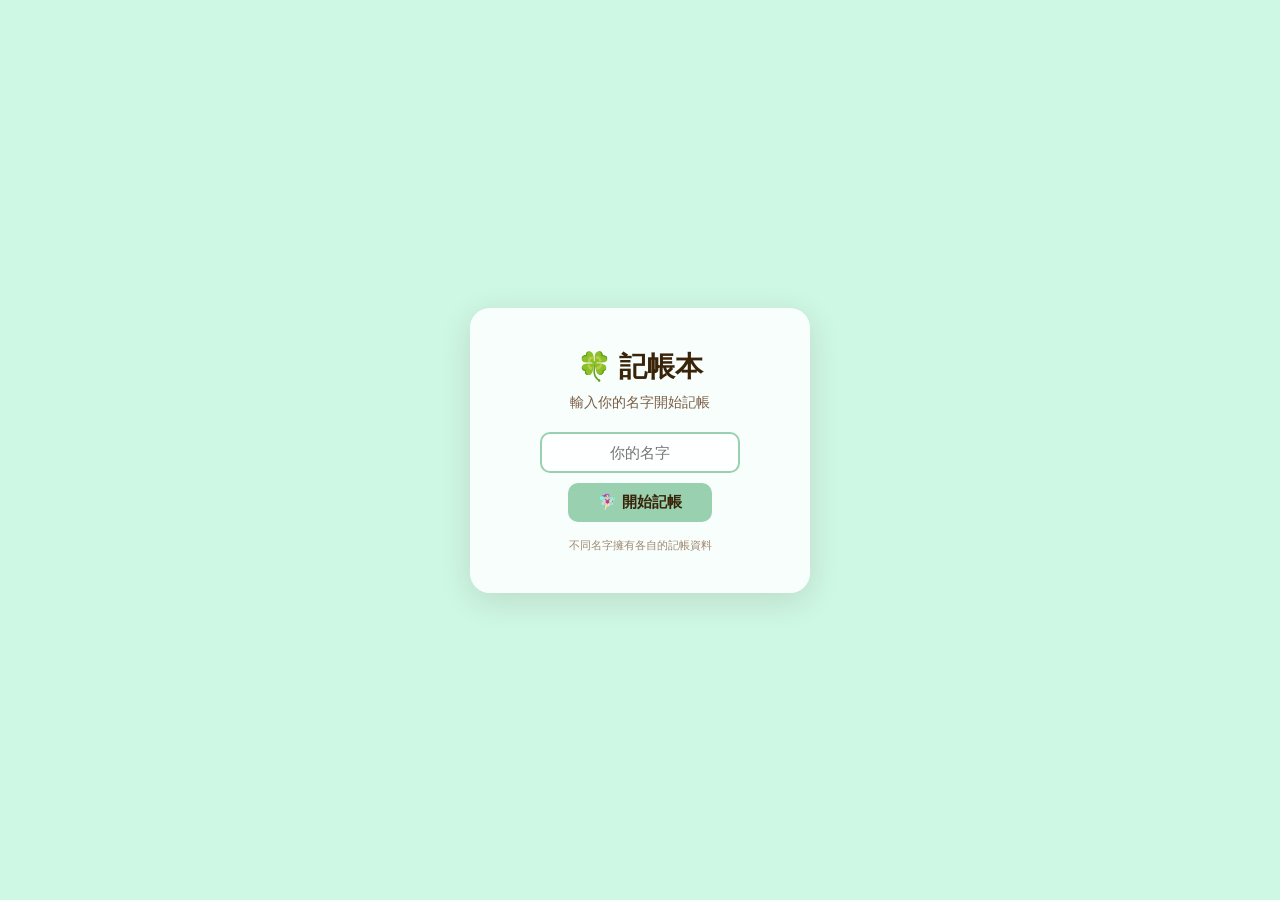
<file: index.html>
<!DOCTYPE html>
<html lang="zh-TW">
<head>
  <meta charset="UTF-8">
  <meta name="viewport" content="width=device-width, initial-scale=1.0">
  <title>🍀 記帳本</title>
  <link rel="stylesheet" href="accounting.css">

</head>
<body>
  <div class="container">
    <header>
      <h1>🧚🏻‍♀️ 記帳本</h1>
      <div class="header-right">
        <div class="user-area" id="userArea" style="display:none">
          <span class="user-name" id="userName"></span>
          <button class="logout-btn" id="logoutBtn">登出</button>
        </div>
      </div>
    </header>

    <div class="today-bar">
      <div class="today-item">
        <span class="ti-icon">🎶</span>
        <span class="ti-label">今日收入</span>
        <span class="ti-value inc" id="todayInc">$0</span>
      </div>
      <div class="today-item">
        <span class="ti-icon">🩰</span>
        <span class="ti-label">今日支出</span>
        <span class="ti-value exp" id="todayExp">$0</span>
      </div>
      <div class="today-item">
        <span class="ti-icon">🐚</span>
        <span class="ti-label">今日結餘</span>
        <span class="ti-value bal" id="todayBal">$0</span>
      </div>
      <div class="today-item">
        <span class="ti-icon">📝</span>
        <span class="ti-label">今天記了幾筆</span>
        <span class="ti-value" id="todayCount">0</span>
      </div>
    </div>

    <div class="summary-row">
      <div class="sum-card">
        <span class="sum-icon">🍀</span>
        <div>
          <div class="sum-label">月收入</div>
          <div class="sum-value inc" id="monthInc">$0</div>
        </div>
      </div>
      <div class="sum-card">
        <span class="sum-icon">🍡</span>
        <div>
          <div class="sum-label">月支出</div>
          <div class="sum-value exp" id="monthExp">$0</div>
        </div>
      </div>
      <div class="sum-card">
        <span class="sum-icon">🫧</span>
        <div>
          <div class="sum-label">月結餘</div>
          <div class="sum-value bal" id="monthBal">$0</div>
        </div>
      </div>
    </div>

    <div class="goals-row">
      <div class="goal-card">
        <div class="goal-hd">
          <span>🎼 月度收入目標</span>
          <span class="goal-nums">$<span id="gMonthlyEarned">0</span> / $<span id="gMonthlyTarget">0</span></span>
        </div>
        <div class="goal-track"><div class="goal-fill" id="gMonthlyFill"></div></div>
        <div class="goal-ft">
          <span id="gMonthlyPct">0%</span>
          <span id="gMonthlyRemain">尚未設定目標</span>
        </div>
        <div class="goal-set">
          <input type="number" id="gMonthlyInput" placeholder="月收入目標">
          <button id="gMonthlyBtn">設定</button>
        </div>
      </div>
      <div class="goal-card">
        <div class="goal-hd">
          <span>🍥 年度收入目標</span>
          <span class="goal-nums">$<span id="gYearlyEarned">0</span> / $<span id="gYearlyTarget">0</span></span>
        </div>
        <div class="goal-track"><div class="goal-fill" id="gYearlyFill"></div></div>
        <div class="goal-ft">
          <span id="gYearlyPct">0%</span>
          <span id="gYearlyRemain">尚未設定目標</span>
        </div>
        <div class="goal-set">
          <input type="number" id="gYearlyInput" placeholder="年收入目標">
          <button id="gYearlyBtn">設定</button>
        </div>
      </div>
    </div>

    <div class="content-grid">
      <div class="col">
        <div class="section-card">
          <h3>📊 本月分類</h3>
          <div id="catStats"></div>
        </div>
        <div class="section-card">
          <h3>🎶 今日記錄</h3>
          <div id="todayEntries"></div>
        </div>
      </div>
      <div class="col">
        <div class="section-card">
          <h3>📝 所有記錄</h3>
          <div class="rec-controls">
            <select id="recMonth"></select>
            <select id="recType">
              <option value="all">全部</option>
              <option value="income">🍀 收入</option>
              <option value="expense">🍡 支出</option>
            </select>
            <input type="text" id="recSearch" placeholder="🔍 搜尋">
          </div>
          <div id="recList"></div>
        </div>
      </div>
    </div>

    <button class="fab" id="fabAdd">➕</button>
  </div>

  <div class="modal" id="modal">
    <div class="modal-inner">
      <div class="modal-hd">
        <h3 id="modalTitle">📝 新增記錄</h3>
        <button class="modal-x" id="modalClose">✕</button>
      </div>
      <form id="modalForm">
        <div class="field">
          <label>類型</label>
          <div class="toggle">
            <button type="button" class="tg-btn active" data-type="income">🍀 收入</button>
            <button type="button" class="tg-btn" data-type="expense">🍡 支出</button>
          </div>
        </div>
        <div class="field">
          <label>📅 日期</label>
          <input type="date" id="fDate" required>
        </div>
        <div class="field">
          <label>📂 類別</label>
          <select id="fCat" required></select>
        </div>
        <div class="field">
          <label>💵 金額</label>
          <div class="amt-input-wrap">
            <button type="button" class="amt-btn amt-minus" id="amtMinus">−100</button>
            <input type="number" id="fAmount" placeholder="0" min="0" step="1" required>
            <button type="button" class="amt-btn amt-plus" id="amtPlus">+100</button>
          </div>
        </div>
        <div class="field">
          <label>💬 備註</label>
          <input type="text" id="fNote" placeholder="選擇性備註">
        </div>
        <div class="modal-actions">
          <button type="submit" class="btn-primary" id="fSubmit">💾 儲存</button>
          <button type="button" class="btn-secondary" id="fCancel">↩ 取消</button>
        </div>
      </form>
    </div>
  </div>

  <div class="login-overlay" id="loginOverlay">
    <div class="login-box">
      <h2>🍀 記帳本</h2>
      <p>輸入你的名字開始記帳</p>
      <form id="loginForm" style="display:flex;flex-direction:column;gap:10px;align-items:center">
        <input type="text" id="loginName" placeholder="你的名字" style="width:200px;padding:10px 14px;border:2px solid #98d0b0;border-radius:10px;font-size:15px;text-align:center;outline:none;background:rgba(255,255,255,0.8);color:#392309;font-family:inherit">
        <button type="submit" style="padding:10px 30px;border:none;border-radius:10px;background:#98d0b0;color:#392309;font-size:15px;font-weight:600;cursor:pointer;font-family:inherit">🧚🏻‍♀️ 開始記帳</button>
      </form>
      <p class="login-note">不同名字擁有各自的記帳資料</p>
    </div>
  </div>

  <script src="accounting.js"></script>
</body>
</html>
</file>
<file: accounting.css>
* { margin: 0; padding: 0; box-sizing: border-box; }

body {
  font-family: -apple-system, BlinkMacSystemFont, 'Segoe UI', 'Noto Sans TC', 'Microsoft JhengHei', sans-serif;
  background: #CEF7E4;
  color: #392309;
  min-height: 100vh;
  position: relative;
  overflow-x: hidden;
}

body::before {
  content: '';
  position: fixed;
  top: 0; left: 0; right: 0; bottom: 0;
  background-image:
    radial-gradient(rgba(57,35,9,0.35) 2.5px, transparent 2.5px),
    radial-gradient(rgba(57,35,9,0.2) 2.5px, transparent 2.5px);
  background-size: 40px 40px, 40px 40px;
  background-position: 0 0, 20px 20px;
  pointer-events: none;
  z-index: 0;
}

body::after {
  content: '🧚🏻‍♀️ 🎶 🫧 🍀 🎼 🐚 🍥 🩰 🍡';
  position: fixed;
  bottom: 16px;
  left: 50%;
  transform: translateX(-50%);
  font-size: 11px;
  letter-spacing: 10px;
  opacity: 0.08;
  pointer-events: none;
  z-index: 0;
}

.container {
  max-width: 860px;
  margin: 0 auto;
  padding: 20px;
  position: relative;
  z-index: 1;
}

/* ── Header ── */
header {
  display: flex;
  justify-content: space-between;
  align-items: center;
  padding: 16px 24px;
  background: rgba(255,255,255,0.72);
  backdrop-filter: blur(8px);
  border: 1.5px solid rgba(176,220,192,0.35);
  border-radius: 18px;
  margin-bottom: 18px;
  position: relative;
}

header::before {
  content: '🫧 🍀 🫧 🍀 🫧';
  position: absolute;
  left: 50%;
  transform: translateX(-50%);
  bottom: -8px;
  font-size: 8px;
  letter-spacing: 6px;
  opacity: 0.12;
}

header h1 {
  font-size: 20px;
  font-weight: 700;
  color: #60422A;
  letter-spacing: 1px;
}


/* ── Today Bar ── */
.today-bar {
  display: grid;
  grid-template-columns: repeat(4, 1fr);
  gap: 10px;
  margin-bottom: 16px;
}

.today-item {
  background: rgba(255,255,255,0.75);
  backdrop-filter: blur(6px);
  border: 1.5px solid rgba(152,208,176,0.3);
  border-radius: 14px;
  padding: 12px 10px;
  display: flex;
  flex-direction: column;
  align-items: center;
  gap: 3px;
}

.ti-icon { font-size: 18px; }
.ti-label { font-size: 10px; color: #b89570; font-weight: 500; }

.ti-value {
  font-size: 15px;
  font-weight: 700;
  font-family: 'SF Mono', 'Menlo', monospace;
}

.ti-value.inc { color: #7A5C45; }
.ti-value.exp { color: #A07050; }
.ti-value.bal { color: #8B7355; }

/* ── Summary Row ── */
.summary-row {
  display: grid;
  grid-template-columns: repeat(3, 1fr);
  gap: 12px;
  margin-bottom: 16px;
}

.sum-card {
  background: rgba(255,255,255,0.78);
  backdrop-filter: blur(6px);
  border: 1.5px solid rgba(176,220,192,0.35);
  border-radius: 14px;
  padding: 16px 18px;
  display: flex;
  align-items: center;
  gap: 14px;
  transition: box-shadow 0.2s;
}

.sum-card:hover {
  box-shadow: 0 4px 16px rgba(176,220,192,0.1);
}

.sum-icon { font-size: 24px; }

.sum-label { font-size: 11px; color: #b89570; font-weight: 500; margin-bottom: 2px; }

.sum-value {
  font-size: 20px;
  font-weight: 700;
  font-family: 'SF Mono', 'Menlo', monospace;
}

.sum-value.inc { color: #7A5C45; }
.sum-value.exp { color: #A07050; }
.sum-value.bal { color: #8B7355; }

/* ── Goals Row ── */
.goals-row {
  display: grid;
  grid-template-columns: 1fr 1fr;
  gap: 12px;
  margin-bottom: 16px;
}

.goal-card {
  background: rgba(255,255,255,0.75);
  backdrop-filter: blur(6px);
  border: 1.5px solid rgba(152,208,176,0.3);
  border-radius: 14px;
  padding: 16px 18px;
  position: relative;
}

.goal-card::after {
  content: '🧚🏻‍♀️';
  position: absolute;
  right: 12px;
  top: 8px;
  font-size: 16px;
  opacity: 0.08;
}

.goal-hd {
  display: flex;
  justify-content: space-between;
  align-items: center;
  margin-bottom: 8px;
  font-size: 13px;
  font-weight: 600;
  color: #60422A;
}

.goal-nums {
  font-size: 12px;
  font-weight: 600;
  color: #7a5c45;
  font-family: 'SF Mono', 'Menlo', monospace;
}

.goal-track {
  height: 8px;
  background: #DFFCEF;
  border-radius: 4px;
  overflow: hidden;
  margin-bottom: 4px;
}

.goal-fill {
  height: 100%;
  border-radius: 4px;
  transition: width 0.6s ease;
  background: linear-gradient(90deg, #98d0b0, #6bb892);
  width: 0%;
  min-width: 2px;
}

.goal-ft {
  display: flex;
  justify-content: space-between;
  font-size: 11px;
  color: #b89570;
  margin-bottom: 8px;
}

.goal-set {
  display: flex;
  gap: 6px;
}

.goal-set input {
  flex: 1;
  padding: 7px 10px;
  border: 1.5px solid rgba(196,168,130,0.2);
  border-radius: 8px;
  font-size: 12px;
  outline: none;
  background: rgba(255,255,255,0.5);
  color: #392309;
  font-family: inherit;
  transition: border-color 0.2s;
}

.goal-set input:focus {
  border-color: #98d0b0;
  background: #fff;
}

.goal-set button {
  padding: 7px 16px;
  border: none;
  border-radius: 8px;
  font-size: 12px;
  font-weight: 600;
  cursor: pointer;
  transition: all 0.2s;
  background: rgba(152,208,176,0.3);
  color: #7A5C45;
  font-family: inherit;
  white-space: nowrap;
}

.goal-set button:hover {
  background: #6bb892;
  color: #fff;
}

/* ── Content Grid ── */
.content-grid {
  display: grid;
  grid-template-columns: 1fr 1.3fr;
  gap: 14px;
}

.col { display: flex; flex-direction: column; gap: 14px; }

.section-card {
  background: rgba(255,255,255,0.78);
  backdrop-filter: blur(6px);
  border: 1.5px solid rgba(220,200,190,0.2);
  border-radius: 14px;
  padding: 18px;
}

.section-card h3 {
  font-size: 14px;
  font-weight: 600;
  color: #60422A;
  margin-bottom: 12px;
  padding-bottom: 10px;
  border-bottom: 1.5px dotted rgba(176,220,192,0.4);
}

/* ── Category Stats ── */
.cat-row {
  display: flex;
  align-items: center;
  gap: 8px;
  margin-bottom: 8px;
}

.cat-row:last-child { margin-bottom: 0; }

.cat-name {
  font-size: 11px;
  color: #7a5c45;
  width: 54px;
  text-align: right;
  flex-shrink: 0;
  font-weight: 500;
}

.cat-bar {
  flex: 1;
  height: 16px;
  background: rgba(240,240,240,0.5);
  border-radius: 8px;
  overflow: hidden;
}

.cat-fill {
  height: 100%;
  border-radius: 8px;
  transition: width 0.5s ease;
  min-width: 3px;
}

.cat-fill.inc { background: linear-gradient(90deg, #98d0b0, #6bb892); }
.cat-fill.exp { background: linear-gradient(90deg, #C4A882, #A07050); }

.cat-amt {
  font-size: 10px;
  font-weight: 600;
  color: #a08870;
  width: 62px;
  text-align: right;
  font-family: 'SF Mono', 'Menlo', monospace;
}

/* ── Today / Recent Entries ── */
.entry-row {
  display: flex;
  align-items: center;
  gap: 8px;
  padding: 7px 0;
  border-bottom: 1px solid rgba(240,240,240,0.4);
}

.entry-row:last-child { border-bottom: none; }

.entry-icon {
  width: 28px;
  height: 28px;
  border-radius: 7px;
  display: flex;
  align-items: center;
  justify-content: center;
  font-size: 13px;
  flex-shrink: 0;
}

.entry-icon.inc { background: rgba(176,220,192,0.2); }
.entry-icon.exp { background: rgba(184,149,112,0.15); }

.entry-info { flex: 1; min-width: 0; }

.entry-cat {
  font-size: 12px;
  font-weight: 600;
  color: #392309;
}

.entry-note {
  font-size: 10px;
  color: #b89570;
  white-space: nowrap;
  overflow: hidden;
  text-overflow: ellipsis;
}

.entry-amt {
  font-size: 12px;
  font-weight: 700;
  font-family: 'SF Mono', 'Menlo', monospace;
}

.entry-amt.inc { color: #7A5C45; }
.entry-amt.exp { color: #A07050; }

.empty-msg {
  text-align: center;
  padding: 20px;
  color: #c4a88a;
  font-size: 12px;
}

/* ── Records ── */
.rec-controls {
  display: flex;
  gap: 6px;
  margin-bottom: 12px;
  flex-wrap: wrap;
}

.rec-controls select,
.rec-controls input {
  padding: 6px 10px;
  border: 1.5px solid rgba(196,168,130,0.2);
  border-radius: 8px;
  font-size: 12px;
  outline: none;
  background: rgba(255,255,255,0.5);
  color: #392309;
  font-family: inherit;
  transition: border-color 0.2s;
}

.rec-controls select:focus,
.rec-controls input:focus {
  border-color: #98d0b0;
  background: #fff;
}

.rec-controls select { flex: 1; min-width: 60px; }
.rec-controls input { flex: 1; min-width: 80px; }

.date-group { margin-bottom: 0; }

.dg-hd {
  display: flex;
  align-items: center;
  gap: 8px;
  padding: 8px 4px 4px;
  font-size: 12px;
  font-weight: 600;
  color: #60422A;
}

.dg-hd .dg-line {
  flex: 1;
  height: 1.5px;
  background: rgba(184,149,112,0.12);
}

.dg-hd .dg-badge {
  font-size: 10px;
  color: #b89570;
}

.rec-sum {
  margin-top: 10px;
  padding: 10px 14px;
  background: rgba(255,255,255,0.6);
  border-radius: 10px;
  display: flex;
  justify-content: space-between;
  font-size: 12px;
  color: #7a5c45;
  flex-wrap: wrap;
  gap: 6px;
}

.rec-sum .r-inc { color: #7A5C45; font-weight: 600; }
.rec-sum .r-exp { color: #A07050; font-weight: 600; }

/* ── FAB ── */
.fab {
  position: fixed;
  bottom: 24px;
  right: 24px;
  width: 52px;
  height: 52px;
  border-radius: 50%;
  border: none;
  background: linear-gradient(135deg, #98d0b0, #6bb892);
  color: #fff;
  font-size: 22px;
  cursor: pointer;
  box-shadow: 0 4px 20px rgba(123,201,165,0.3);
  transition: all 0.25s;
  z-index: 50;
  display: flex;
  align-items: center;
  justify-content: center;
}

.fab:hover {
  transform: scale(1.06);
  box-shadow: 0 6px 24px rgba(123,201,165,0.4);
}

/* ── Modal ── */
.modal {
  position: fixed;
  top: 0; left: 0; right: 0; bottom: 0;
  background: rgba(57,35,9,0.2);
  display: none;
  align-items: center;
  justify-content: center;
  z-index: 200;
  backdrop-filter: blur(6px);
}

.modal.open { display: flex; }

.modal-inner {
  background: rgba(255,255,255,0.96);
  backdrop-filter: blur(12px);
  border-radius: 18px;
  padding: 0;
  width: 380px;
  max-width: 90vw;
  max-height: 90vh;
  overflow-y: auto;
  box-shadow: 0 20px 60px rgba(74,63,53,0.1);
  border: 1.5px solid rgba(152,208,176,0.3);
}

.modal-hd {
  display: flex;
  justify-content: space-between;
  align-items: center;
  padding: 20px 24px 0;
}

.modal-hd h3 { font-size: 17px; font-weight: 700; color: #60422A; }

.modal-x {
  width: 30px; height: 30px; border: none; border-radius: 7px;
  background: rgba(240,240,240,0.5); cursor: pointer; font-size: 13px;
  color: #b89570; transition: all 0.2s; display: flex;
  align-items: center; justify-content: center;
}

.modal-x:hover { background: rgba(184,149,112,0.15); color: #7a5c45; }

#modalForm { padding: 16px 24px 24px; }

.field { margin-bottom: 14px; }

.field label {
  display: block; font-size: 11px; font-weight: 600;
  color: #b89570; margin-bottom: 5px;
}

.toggle {
  display: flex; border-radius: 9px; overflow: hidden;
  border: 1.5px solid rgba(152,208,176,0.3);
}

.tg-btn {
  flex: 1; padding: 9px; border: none; cursor: pointer;
  font-size: 12px; font-weight: 600; transition: all 0.2s;
  background: rgba(255,255,255,0.4); color: #b89570; font-family: inherit;
}

.tg-btn[data-type="income"]:hover,
.tg-btn[data-type="income"].active {
  background: rgba(152,208,176,0.3); color: #7A5C45;
}

.tg-btn[data-type="expense"]:hover,
.tg-btn[data-type="expense"].active {
  background: rgba(160,112,80,0.2); color: #A07050;
}

.field input, .field select {
  width: 100%; padding: 9px 12px;
  border: 1.5px solid rgba(196,168,130,0.2); border-radius: 9px;
  font-size: 12px; outline: none; background: rgba(255,255,255,0.5);
  color: #392309; font-family: inherit; transition: all 0.2s;
}

.field input:focus, .field select:focus {
  border-color: #98d0b0; background: #fff;
}

.field select option { background: #fff; color: #392309; }

/* ── Amount input with +/- buttons ── */
.amt-input-wrap {
  display: flex; align-items: center; gap: 6px;
}
.amt-input-wrap input {
  flex: 1; text-align: center; width: auto;
}
.amt-btn {
  width: 48px; height: 36px; border: none; border-radius: 9px;
  font-size: 14px; font-weight: 700; cursor: pointer;
  transition: all 0.15s; font-family: inherit;
  display: flex; align-items: center; justify-content: center;
}
.amt-minus {
  background: #E2F7F9; color: #5A8A8A;
}
.amt-minus:hover {
  background: #C8EEF2; color: #3A6A6A;
}
.amt-plus {
  background: #F9E2E2; color: #B06060;
}
.amt-plus:hover {
  background: #F5CECE; color: #904040;
}

.modal-actions { display: flex; gap: 8px; margin-top: 20px; }

.btn-primary {
  flex: 1; padding: 11px; border: none; border-radius: 9px;
  font-size: 13px; font-weight: 600; cursor: pointer; transition: all 0.2s;
  background: #98d0b0; color: #392309; font-family: inherit;
}

.btn-primary:hover {
  background: #6bb892; color: #fff;
  box-shadow: 0 4px 14px rgba(123,201,165,0.2);
}

.btn-secondary {
  flex: 1; padding: 11px; border: 1.5px solid rgba(196,168,130,0.2);
  border-radius: 9px; font-size: 13px; font-weight: 500; cursor: pointer;
  transition: all 0.2s; background: transparent; color: #b89570; font-family: inherit;
}

.btn-secondary:hover { background: rgba(184,149,112,0.08); color: #7a5c45; }

/* ── Header right / user area ── */
.header-right {
  display: flex; align-items: center; gap: 10px;
}
.user-area {
  display: flex; align-items: center; gap: 6px;
}
.user-name {
  font-size: 12px; color: #392309; font-weight: 500;
}
.logout-btn {
  background: none; border: 1px solid rgba(184,149,112,0.3);
  border-radius: 6px; padding: 3px 8px; font-size: 10px;
  color: #7a5c45; cursor: pointer; font-family: inherit;
  transition: all 0.15s;
}
.logout-btn:hover {
  background: rgba(184,149,112,0.1);
}

/* ── Login overlay ── */
.login-overlay {
  position: fixed; inset: 0; z-index: 9999;
  background: #CEF7E4;
  display: flex; align-items: center; justify-content: center;
  opacity: 0; pointer-events: none; transition: opacity 0.4s;
}
.login-overlay.show {
  opacity: 1; pointer-events: auto;
}
.login-box {
  background: rgba(255,255,255,0.85);
  backdrop-filter: blur(8px); border-radius: 20px;
  padding: 40px 36px; text-align: center;
  box-shadow: 0 8px 32px rgba(57,35,9,0.12);
  max-width: 340px; width: 90%;
}
.login-box h2 {
  font-size: 28px; color: #392309; margin-bottom: 8px;
}
.login-box p {
  font-size: 14px; color: #7a5c45; margin-bottom: 20px;
}
.login-box .login-note {
  font-size: 11px; color: #a08870; margin-top: 16px; margin-bottom: 0;
}

/* ── Responsive ── */
@media (max-width: 640px) {
  .today-bar { grid-template-columns: repeat(2, 1fr); }
  .summary-row { grid-template-columns: 1fr; }
  .goals-row { grid-template-columns: 1fr; }
  .content-grid { grid-template-columns: 1fr; }
  .container { padding: 12px; }
}
</file>
